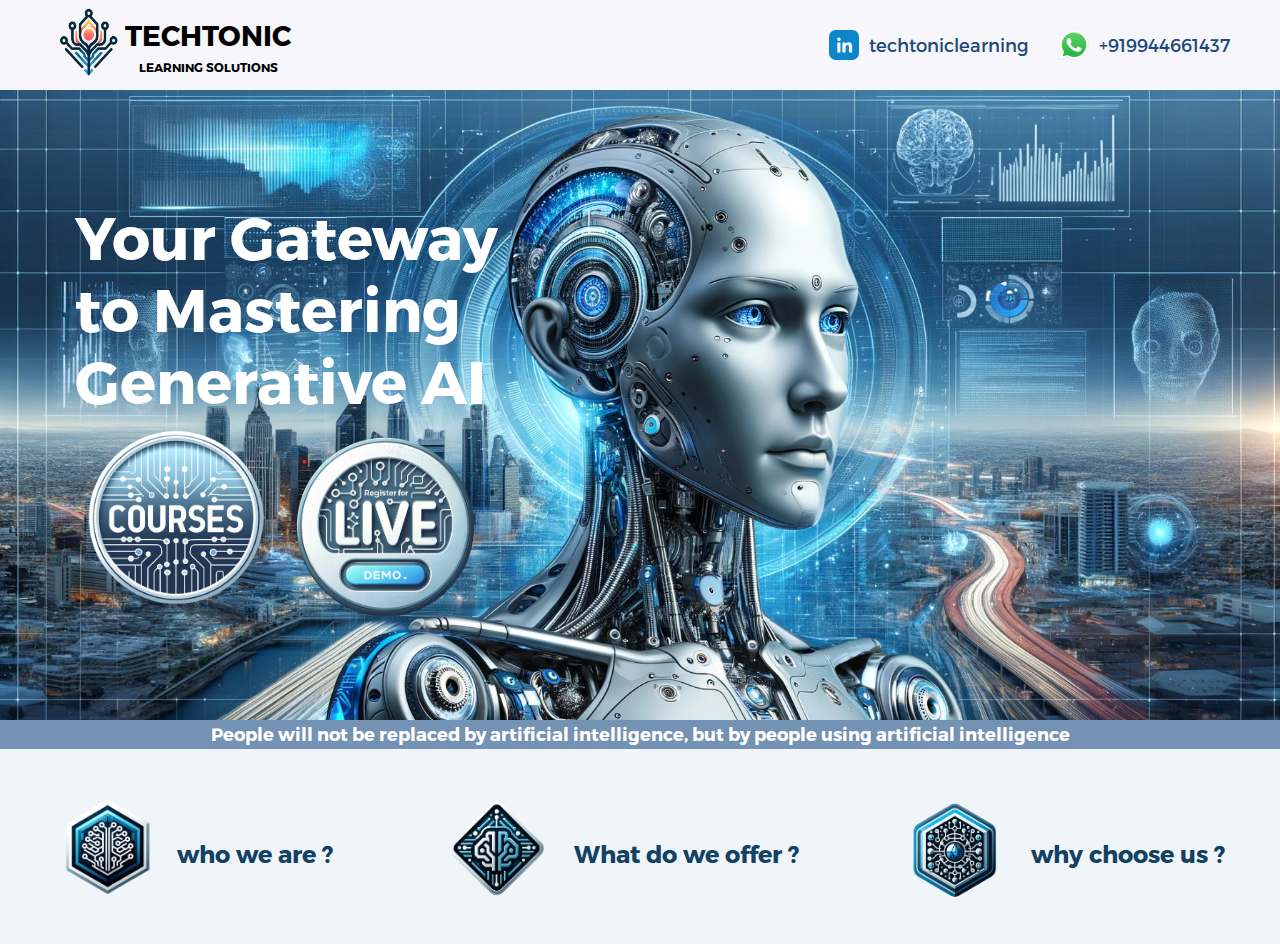
<file: index.html>
<!DOCTYPE html>
<html lang="en">
  <head>
    <title>techtonic</title>
    <meta charset="utf-8" />
    <meta name="viewport" content="width=device-width, initial-scale=1" />
    <meta http-equiv="X-UA-Compatible" content="IE=edge" />
    <meta name="description" content="HTML5 website template" />
    <meta name="keywords" content="global, template, html, sass, jquery" />
    <meta name="author" content="Bucky Maler" />
    <link rel="stylesheet" href="assets/css/main.css" />
    <link href="assets/css/base/_body-element.sass" rel="stylesheet" />
  </head>

  <body>
    <!-- notification for small viewports and landscape oriented smartphones -->
    <!-- <div class="device-notification">
    <a class="device-notification--logo" href="#0">
      <img src="assets/img/techtonic.png" alt="techtonic" />
      <p>techtonic</p>
    </a>
    <p class="device-notification--message">
      Global has so much to offer that we must request you orient your device
      to portrait or find a larger screen. You won't be disappointed.
    </p>
  </div> -->

    <div class="perspective effect-rotate-left">
      <div class="wrapper">
        <div class="container">
          <header class="header">
            <a href="index.html">
            <img src="assets/img/logo.png" alt="logo" width="75" height="75" />
            </a>
            <div class="header-title">
              <div class="title">
                <span class="header-title-main">TechTonic</span>
                <span class="header-title-second">Learning Solutions</span>
              </div>
            </div>
            <div class="linkedin-container">
              <img
                src="assets/img/linkedin.svg"
                alt="linkein"
                width="30"
                height="30"
              />
              <div class="contact-value">techtoniclearning</div>
            </div>
            <div class="whatsapp-container">
              <img
                src="assets/img/whatsapp.svg"
                alt="whatsapp"
                width="30"
                height="30"
              />
              <div class="contact-value">+919944661437</div>
            </div>
          </header>
          <div class="content-body">
            <div class="image-warpper">
              <div class="image">
                <div class="body-image-container">
                  <!-- <img src="assets/img/background.webp" /> -->
                </div>
              </div>
              <div class="image-content">
                <div class="image-heading">
                  Your Gateway to Mastering Generative AI
                </div>
                <div class="button-row">
                  <div class="button-wrapper">
                    <img
                      class="course-img"
                      src="assets/img/course.png"
                      alt="course"
                      width="200"
                    />
                    <!-- <div class="button-title">Courses</div> -->
                  </div>
                  <div class="button-wrapper">
                    <img
                      class="demo-img"
                      src="assets/img/demo.png"
                      alt="demo"
                      width="220"
                    />
                    <!-- <div class="button-title">Register For Live Demo</div> -->
                  </div>
                </div>
              </div>
              <div class="message-info">
                People will not be replaced by artificial intelligence, but by
                people using artificial intelligence
              </div>
              <div class="main-content-row">
                <div class="center-row">
                  <a href="who.html" class="who-container">
                    <img src="assets/img/who_new.png" width="25%" />
                    <div class="heading-text">who we are ?</div>
                  </a>
                </div>

                <div class="center-row">
                  <a href="what.html" class="what-container">
                    <img src="assets/img/what_new.png" width="25%" />
                    <div class="heading-text">What do we offer ?</div>
                  </a>
                </div>
                <div class="center-row">
                  <a href="why.html" class="why-container">
                    <img src="assets/img/why_new.png" width="25%" />
                    <div class="heading-text">why choose us ?</div>
                  </a>
                </div>
              </div>
            </div>
          </div>
        </div>
      </div>
    </div>

    <script src="https://ajax.googleapis.com/ajax/libs/jquery/2.2.4/jquery.min.js"></script>
    <script>
      window.jQuery ||
        document.write(
          '<script src="assets/js/vendor/jquery-2.2.4.min.js"><\/script>'
        );
    </script>
    <script src="assets/js/functions-min.js"></script>
    <script>
      const text =
        "Welcome to TechTonic Learning Solutions, your gateway to mastering Generative AI. Join us at the heart of tech's seismic shift, where we transform learners into leaders. Dive in, skill up, and shape the future with the most pivotal technologies of our era. Let's lead the revolution, together.";
      let index = 0;
      let typingSpeed = 20; // Adjust typing speed as needed

      function type() {
        document.getElementById("typed-text").textContent += text[index];
        index++;

        if (index < text.length) {
          setTimeout(type, typingSpeed);
        }
      }

      type(); // Start typing animation
    </script>
  </body>
</html>
</file>
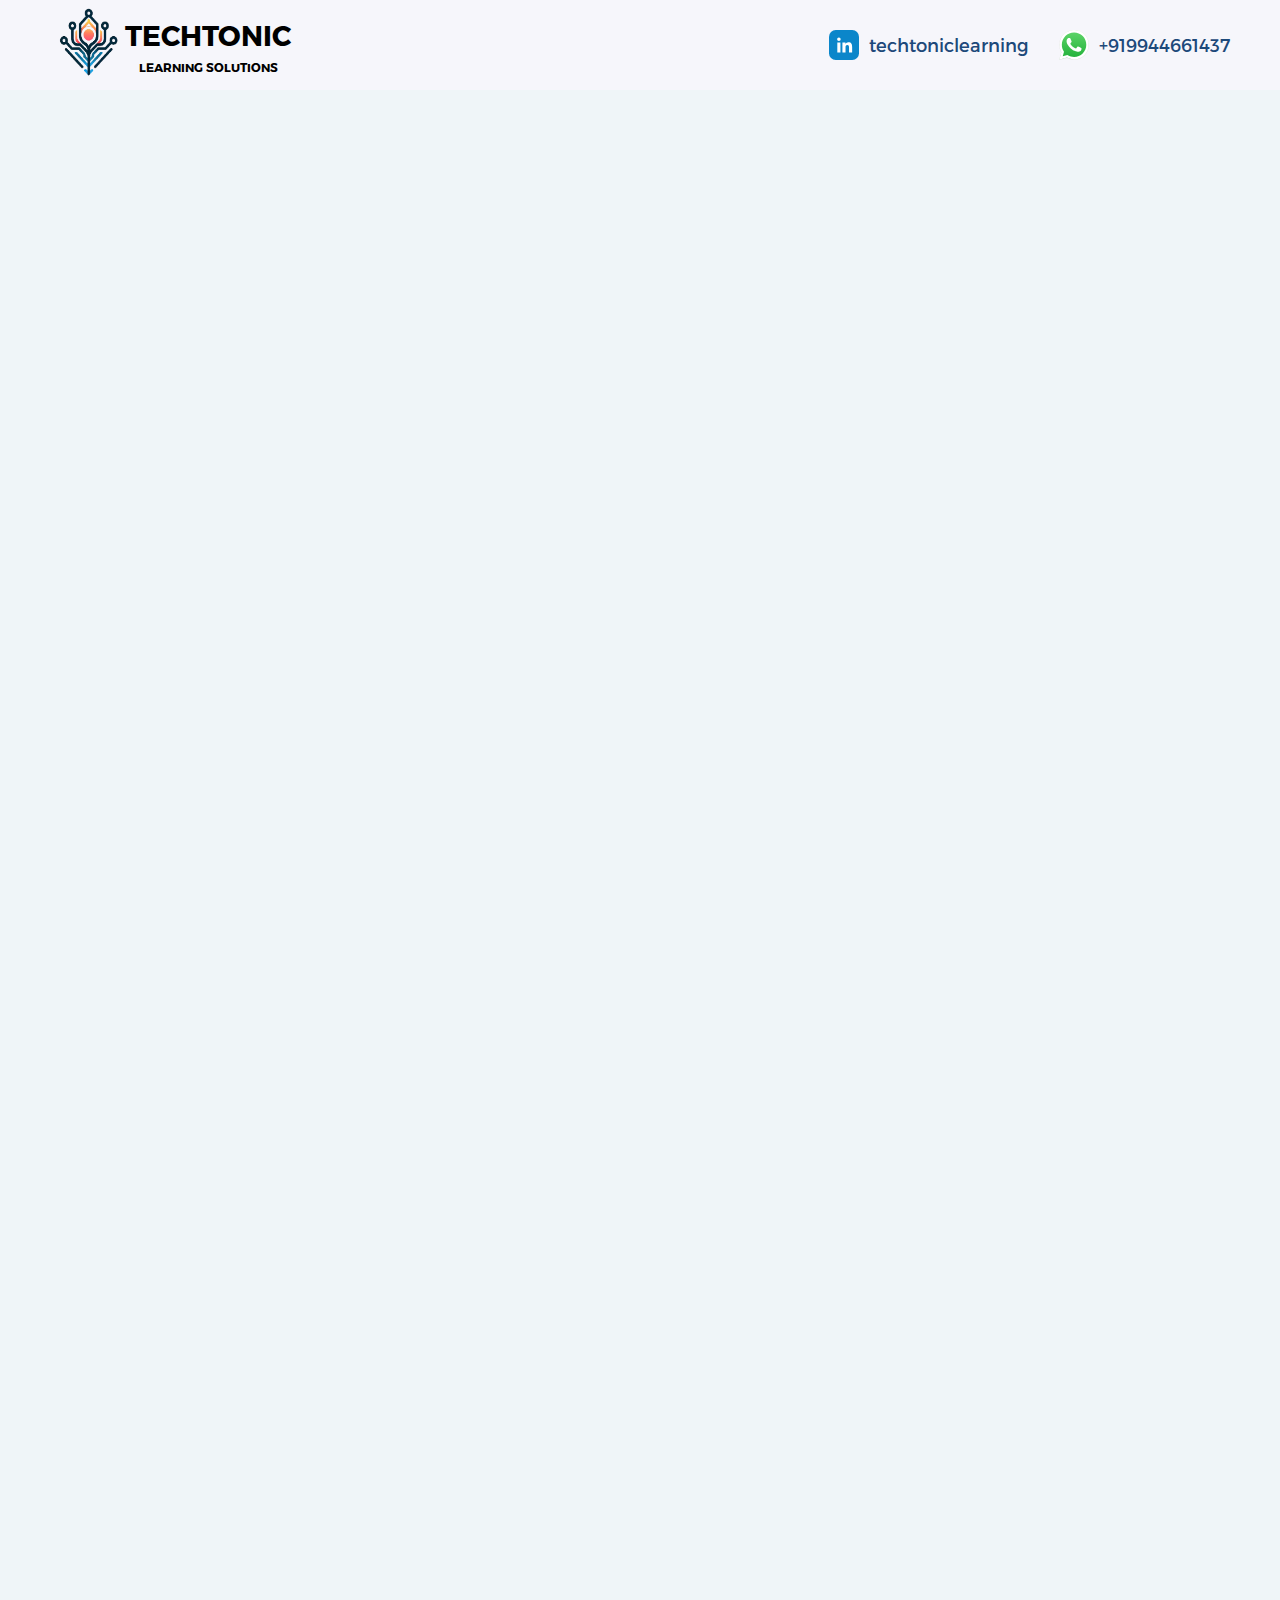
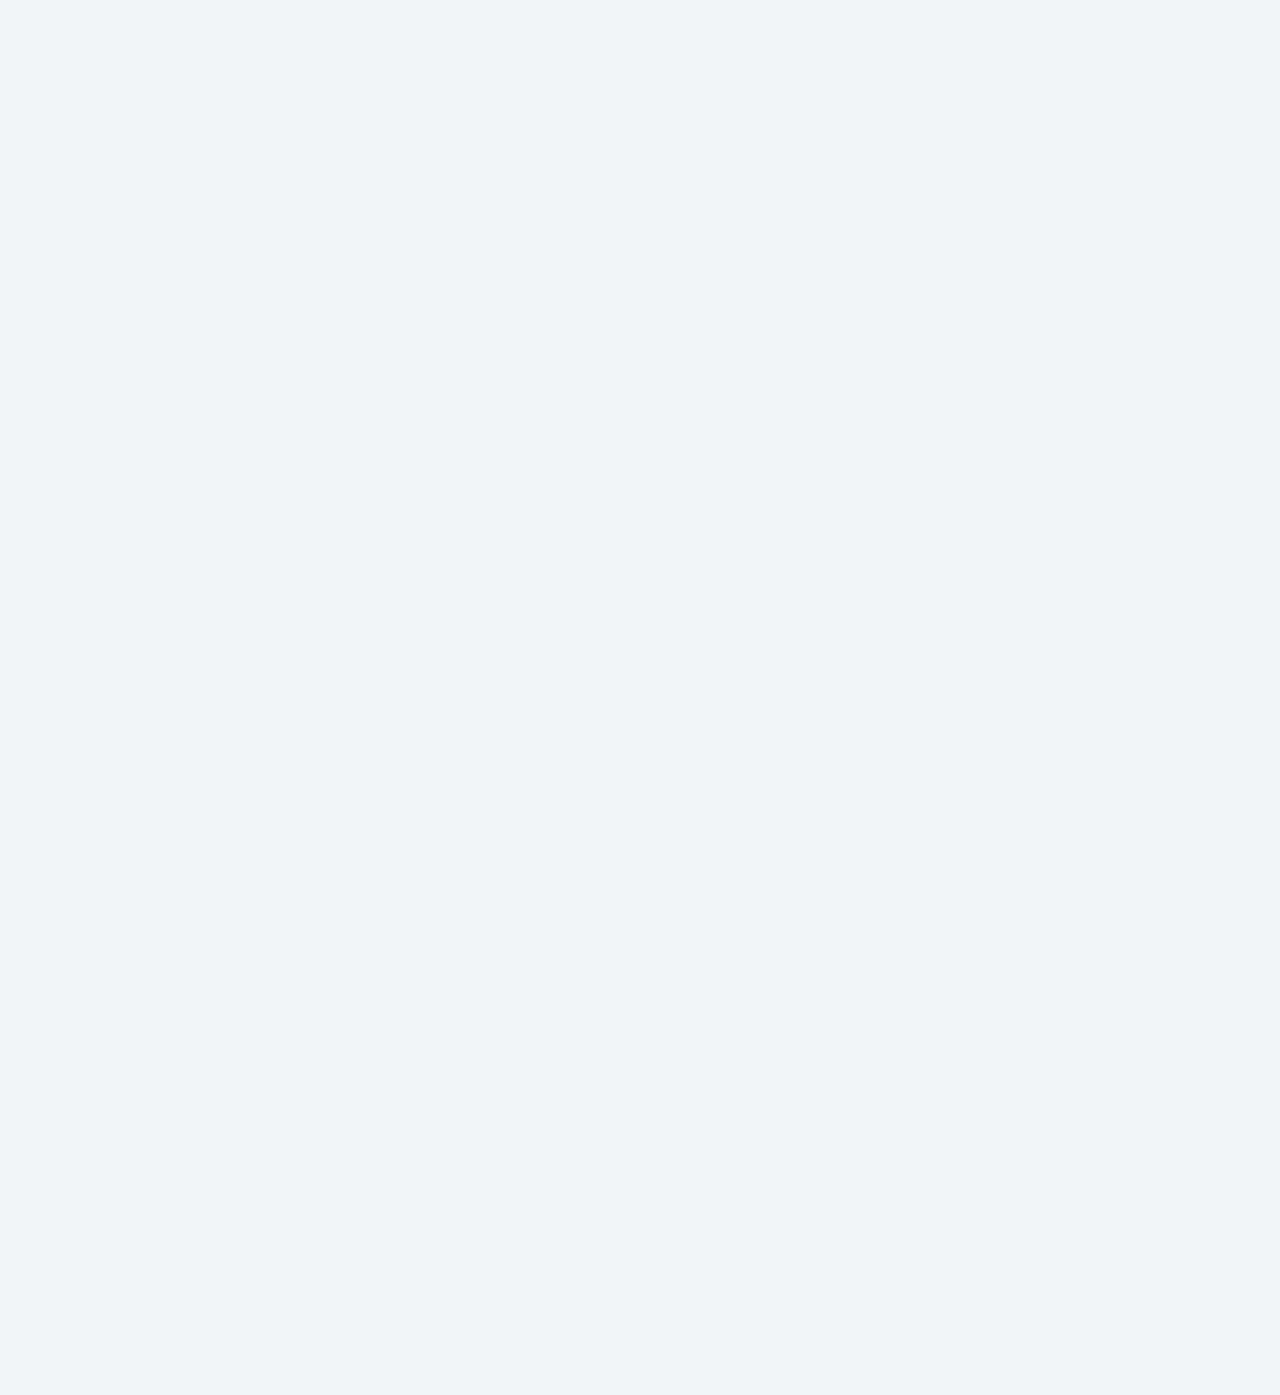
<file: what.html>
<!DOCTYPE html>
<html lang="en">
<head>
  <title>techtonic</title>
  <meta charset="utf-8" />
  <meta name="viewport" content="width=device-width, initial-scale=1" />
  <meta http-equiv="X-UA-Compatible" content="IE=edge" />
  <meta name="description" content="HTML5 website template" />
  <meta name="keywords" content="global, template, html, sass, jquery" />
  <meta name="author" content="Bucky Maler" />
  <link rel="stylesheet" href="assets/css/main.css" />
  <link href="assets/css/base/_body-element.sass" rel="stylesheet" />
</head>
<body>
  <div class="perspective effect-rotate-left">
    <div class="wrapper">
      <div class="container">
        <header class="header">
          <a href="index.html">
            <img src="assets/img/logo.png" alt="logo" width="75" height="75" />
          </a>
          
          <div class="header-title">
            <div class="title">
              <span class="header-title-main">TechTonic</span>
              <span class="header-title-second">Learning Solutions</span>
            </div>
          </div>
          <div class="linkedin-container">
            <img
              src="assets/img/linkedin.svg"
              alt="linkein"
              width="30"
              height="30"
            />
            <div class="contact-value">techtoniclearning</div>
          </div>
          <div class="whatsapp-container">
            <img
              src="assets/img/whatsapp.svg"
              alt="whatsapp"
              width="30"
              height="30"
            />
            <div class="contact-value">+919944661437</div>
          </div>
        </header>
        <div class="content-body-who">
          <div class="image-warpper">
            <div class="who-image">
              <div class="body-image-who-container">
                <img class="animated-img" src="assets/img/what_do_We_offer-1.png" />
              </div>
            </div>
            <div class="who-image">
              <div class="body-image-who-container">
                <img class="animated-img" src="assets/img/what_do_We_offer-2.png" />
              </div>
            </div>
            <div class="who-image">
              <div class="body-image-who-container">
                <img class="animated-img" src="assets/img/what_do_We_offer-3.png" />
              </div>
            </div>
            <div class="who-image">
              <div class="body-image-who-container">
                <img class="animated-img" src="assets/img/what_do_We_offer-4.png" />
              </div>
            </div>
          </div>
        </div>
      </div>
    </div>
  </div>

  <script>
    // Function to add animation class when image enters viewport
    function handleIntersection(entries, observer) {
      entries.forEach(entry => {
        if (entry.isIntersecting) {
          entry.target.classList.add('animate');
          observer.unobserve(entry.target);
        }
      });
    }

    // Create a new Intersection Observer
    const observer = new IntersectionObserver(handleIntersection, {
      root: null,
      rootMargin: '0px',
      threshold: 0.5 // Trigger animation when at least 50% of the image is visible
    });

    // Select all images to be observed
    const animatedImages = document.querySelectorAll('.animated-img');

    // Observe each image
    animatedImages.forEach(img => {
      observer.observe(img);
    });
  </script>
</body>
</html>
</file>
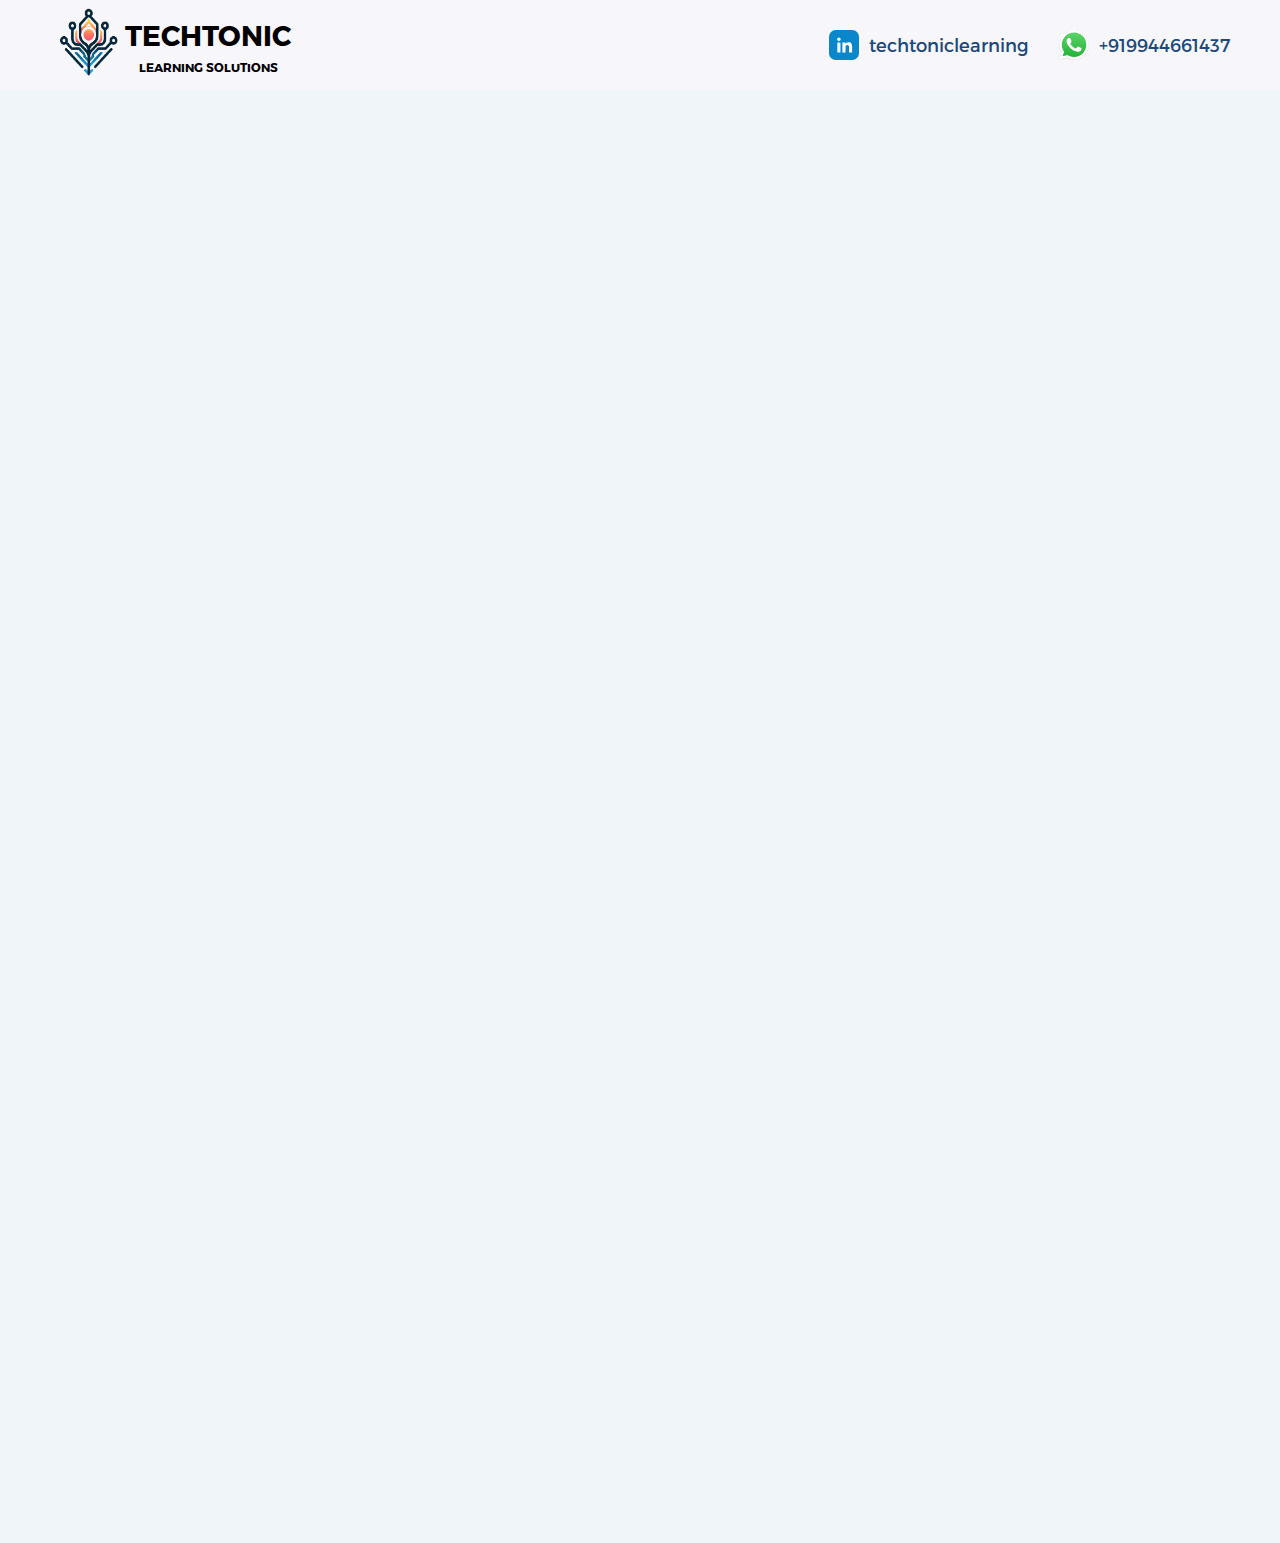
<file: why.html>
<!DOCTYPE html>
<html lang="en">
  <head>
    <title>techtonic</title>
    <meta charset="utf-8" />
    <meta name="viewport" content="width=device-width, initial-scale=1" />
    <meta http-equiv="X-UA-Compatible" content="IE=edge" />
    <meta name="description" content="HTML5 website template" />
    <meta name="keywords" content="global, template, html, sass, jquery" />
    <meta name="author" content="Bucky Maler" />
    <link rel="stylesheet" href="assets/css/main.css" />
    <link href="assets/css/base/_body-element.sass" rel="stylesheet" />
  </head>
  <body>
    <div class="perspective effect-rotate-left">
      <div class="wrapper">
        <div class="container">
          <header class="header">
            <a href="index.html">
              <img
                src="assets/img/logo.png"
                alt="logo"
                width="75"
                height="75"
              />
            </a>
            <div class="header-title">
              <div class="title">
                <span class="header-title-main">TechTonic</span>
                <span class="header-title-second">Learning Solutions</span>
              </div>
            </div>
            <div class="linkedin-container">
              <img
                src="assets/img/linkedin.svg"
                alt="linkein"
                width="30"
                height="30"
              />
              <div class="contact-value">techtoniclearning</div>
            </div>
            <div class="whatsapp-container">
              <img
                src="assets/img/whatsapp.svg"
                alt="whatsapp"
                width="30"
                height="30"
              />
              <div class="contact-value">+919944661437</div>
            </div>
          </header>
          <div class="content-body-who">
            <div class="image-warpper">
              <div class="who-image">
                <div class="body-image-who-container">
                  <img
                    class="animated-img"
                    src="assets/img/why_choose_us-1.png"
                  />
                </div>
              </div>
              <div class="who-image">
                <div class="body-image-who-container">
                  <img
                    class="animated-img"
                    src="assets/img/why_choose_us-2.png"
                  />
                </div>
              </div>
            </div>
          </div>
        </div>
      </div>
    </div>
    <script>
      // Function to add animation class when image enters viewport
      function handleIntersection(entries, observer) {
        entries.forEach((entry) => {
          if (entry.isIntersecting) {
            entry.target.classList.add("animate");
            observer.unobserve(entry.target);
          }
        });
      }

      // Create a new Intersection Observer
      const observer = new IntersectionObserver(handleIntersection, {
        root: null,
        rootMargin: "0px",
        threshold: 0.5, // Trigger animation when at least 50% of the image is visible
      });

      // Select all images to be observed
      const animatedImages = document.querySelectorAll(".animated-img");

      // Observe each image
      animatedImages.forEach((img) => {
        observer.observe(img);
      });
    </script>
  </body>
</html>
</file>
<file: assets/css/main.css>
@font-face {
  font-family: "Montserrat";
  src: url("fonts/Montserrat-Black.eot");
  src: local("☺"), url("fonts/Montserrat-Black.woff") format("woff"),
    url("fonts/Montserrat-Black.ttf") format("truetype"),
    url("fonts/Montserrat-Black.svg") format("svg");
  font-weight: 900;
  font-style: normal;
}
@font-face {
  font-family: "Montserrat";
  src: url("fonts/Montserrat-Bold.eot");
  src: local("☺"), url("fonts/Montserrat-Bold.woff") format("woff"),
    url("fonts/Montserrat-Bold.ttf") format("truetype"),
    url("fonts/Montserrat-Bold.svg") format("svg");
  font-weight: 700;
  font-style: normal;
}
@font-face {
  font-family: "Montserrat";
  src: url("fonts/Montserrat-Regular.eot");
  src: local("☺"), url("fonts/Montserrat-Regular.woff") format("woff"),
    url("fonts/Montserrat-Regular.ttf") format("truetype"),
    url("fonts/Montserrat-Regular.svg") format("svg");
  font-weight: 400;
  font-style: normal;
}
@font-face {
  font-family: "Montserrat";
  src: url("fonts/Montserrat-Light.eot");
  src: local("☺"), url("fonts/Montserrat-Light.woff") format("woff"),
    url("fonts/Montserrat-Light.ttf") format("truetype"),
    url("fonts/Montserrat-Light.svg") format("svg");
  font-weight: 300;
  font-style: normal;
} /*! normalize.css v3.0.2 | MIT License | git.io/normalize */
html {
  font-family: sans-serif;
  -ms-text-size-adjust: 100%;
  -webkit-text-size-adjust: 100%;
}
body {
  margin: 0;
}
article,
aside,
details,
figcaption,
figure,
footer,
header,
hgroup,
main,
menu,
nav,
section,
summary {
  display: block;
}
audio,
canvas,
progress,
video {
  display: inline-block;
  vertical-align: baseline;
}
audio:not([controls]) {
  display: none;
  height: 0;
}
[hidden],
template {
  display: none;
}
a {
  background-color: transparent;
}
a:active,
a:hover {
  outline: 0;
}
abbr[title] {
  border-bottom: 1px dotted;
}
b,
strong {
  font-weight: bold;
}
dfn {
  font-style: italic;
}
h1 {
  font-size: 2em;
  margin: 0.67em 0;
}
mark {
  background: #ff0;
  color: #000;
}
small {
  font-size: 80%;
}
sub,
sup {
  font-size: 75%;
  line-height: 0;
  position: relative;
  vertical-align: baseline;
}
sup {
  top: -0.5em;
}
sub {
  bottom: -0.25em;
}
img {
  border: 0;
}
svg:not(:root) {
  overflow: hidden;
}
figure {
  margin: 1em 40px;
}
hr {
  box-sizing: content-box;
  height: 0;
}
pre {
  overflow: auto;
}
code,
kbd,
pre,
samp {
  font-family: monospace, monospace;
  font-size: 1em;
}
button,
input,
optgroup,
select,
textarea {
  color: inherit;
  font: inherit;
  margin: 0;
}
button {
  overflow: visible;
}
button,
select {
  text-transform: none;
}
button,
html input[type="button"],
input[type="reset"],
input[type="submit"] {
  -webkit-appearance: button;
  cursor: pointer;
}
button[disabled],
html input[disabled] {
  cursor: default;
}
button::-moz-focus-inner,
input::-moz-focus-inner {
  border: 0;
  padding: 0;
}
input {
  line-height: normal;
}
input[type="checkbox"],
input[type="radio"] {
  box-sizing: border-box;
  padding: 0;
}
input[type="number"]::-webkit-inner-spin-button,
input[type="number"]::-webkit-outer-spin-button {
  height: auto;
}
input[type="search"] {
  -webkit-appearance: textfield;
  box-sizing: content-box;
}
input[type="search"]::-webkit-search-cancel-button,
input[type="search"]::-webkit-search-decoration {
  -webkit-appearance: none;
}
fieldset {
  border: 1px solid #c0c0c0;
  margin: 0 2px;
  padding: 0.35em 0.625em 0.75em;
}
legend {
  border: 0;
  padding: 0;
}
textarea {
  overflow: auto;
}
optgroup {
  font-weight: bold;
}
table {
  border-collapse: collapse;
  border-spacing: 0;
}
td,
th {
  padding: 0;
}
::-moz-selection {
  background: #fff498;
}
::selection {
  background: #fff498;
}
::-moz-selection {
  background: #fff498;
}
img::-moz-selection {
  background: transparent;
}
img::selection {
  background: transparent;
}
img::-moz-selection {
  background: transparent;
}
body {
  -webkit-tap-highlight-color: #fff498;
}
body {
  /* background-color: #0c0c0c; */
  /* background-image: url(../img/home_background.webp); */
  /* linear-gradient(to right, #021035, #FFBEB2, #11366B)  linear-gradient(to right, #90bbca, #d8ecf1, #90bbcc)*/
  /* linear-gradient(to right, #FBE7DA, #F1E8E9, #DBEBFA) */
  /* background: linear-gradient(to right, #fbe7da, #f1e8e9, #dbebfa); */
  font-size: 14px;
  line-height: 1.6;
  font-family: "Montserrat", sans-serif;
  color: #000;
  -webkit-font-smoothing: antialiased;
  -webkit-text-size-adjust: 100%;
  -webkit-overflow-scrolling: touch;
  scrollbar-width: none; /* For Firefox */

  /* Hide scrollbar for Edge and IE */
  -ms-overflow-style: none; /* For Internet Explorer and Edge */
}
.wrapper {
  /* background-image: url(../img/home_bk.png);
  background-size: auto; */
  /* filter: blur(0px); */
  /* -webkit-filter: blur(0px); */
  width: 100%;
  height: 100%;
  /* position: absolute; */
  /* background-size: cover;
  background-position: inherit;
  filter: brightness(70%); */
  -webkit-overflow-scrolling: touch;
  scrollbar-width: none; /* For Firefox */

  /* Hide scrollbar for Edge and IE */
  -ms-overflow-style: none; /* For Internet Explorer and Edge */
}

.background-image {
  background-image: url(../img/home_bk.png);
  background-size: auto;
  /* filter: blur(0px); */
  /* -webkit-filter: blur(0px); */
  width: 100%;
  height: 100%;
  position: absolute;
  background-size: cover;
  background-position: inherit;
  filter: brightness(70%);
}

.container {
  position: absolute;
  width: 100%;
  background-color: #eff5f8;
  z-index: 9;
  -webkit-overflow-scrolling: touch;
  scrollbar-width: none; /* For Firefox */

  /* Hide scrollbar for Edge and IE */
  -ms-overflow-style: none; /* For Internet Explorer and Edge */
}

.container::-webkit-scrollbar {
  display: none;
}

.header {
  display: flex;
  padding: 0px 50px;
  background-color: #f6f6fb;
  /* border: 1px solid red; */
  align-items: center;
  height: 10vh;
}

.header-title {
  color: #000;
  text-transform: uppercase;
  flex-grow: 1;
  display: flex;
}

.title {
  width: fit-content;
  display: flex;
  flex-direction: column;
  justify-content: center;
  align-items: center;
}

.header-title-main {
  font-size: 28px;
  font-size: "xx-large";
  font-weight: 700;
}

.header-title-second {
  font-size: 12px;
  font-weight: 600;
}

.linkedin-container {
  display: flex;
  align-items: center;
  gap: 10px;
}

.whatsapp-container {
  display: flex;
  align-items: center;
  gap: 10px;
  margin-left: 30px;
}

.contact-value {
  font-size: 18px;
  color: #1d497a;
}

.image-warpper {
  height: 70%;
  position: relative;
}

.content-body-who {
  overflow: hidden;
}

.image {
  width: 100%;
  height: 70vh;
}

.body-image-container {
  background-image: url(../img/background.webp);
  width: 100%;
  height: 100%; /* Set height to 100% of viewport height */
  background-position: top;
  background-repeat: no-repeat;
  background-size: cover; /* Ensure the image covers the entire container */
}

/* .body-image-who-container {
  background-image: url(../img/who_content.png);
  width: 100%;
  height: 100%;
  background-position: top;
  background-repeat: no-repeat;
  background-size: cover;
} */

.who-image {
  width: 100%;
  /* height: 90vh; */
  overflow-x: hidden;
}

.body-image-container img {
  width: 100%;
  height: 100%;
}

.body-image-who-container img {
  width: 100%;
  height: 80%;
}

.image-content {
  position: absolute;
  top: 110px;
  left: 75px;
  right: 0;
}

.image-heading {
  width: 40%;
  font-size: 60px;
  color: #fff;
  font-weight: bold;
  line-height: normal;
}

.course-button-wrapper {
  width: 30%;
  margin-top: 50px;
  /* background: #eaf1fb; */
  border-radius: 10px;
  text-align: center;
  cursor: pointer;
  background: linear-gradient(to right, #eaf1fb, #7492b3);
  /* background: linear-gradient(to right, rgba(203, 248, 255, 1), rgba(0, 169, 187, 1), rgba(22, 148, 188, 1)); */
  
}

/* .course-button-wrapper:hover, .demo-button-wrapper:hover{
  box-shadow: rgba(0, 0, 0, 0.35) 0px -50px 36px -28px inset;
} */

.button-wrapper {
  cursor: pointer;
}

.center-row {
  display: flex;
  align-items: center;
  justify-content: center;
}

.button-row {
  display: flex;
}

.contact-button {
  padding: 10px;
  color: #fff;
  background-color: #ff8065;
  height: 24px;
  padding: 10px 10px;
  font-size: 16px;
  font-weight: 700;
  border-radius: 20px;
  cursor: pointer;
}

.button-title {
  padding: 3px;
  font-size: 30px;
  font-weight: 500;
  color: #050607;
}

.content-body {
  /* margin-top: 20px; */
  -webkit-overflow-scrolling: touch;
  scrollbar-width: none; /* For Firefox */

  /* Hide scrollbar for Edge and IE */
  -ms-overflow-style: none; /* For Internet Explorer and Edge */
}

.demo-button-wrapper {
  width: 30%;
  margin-top: 20px;
  /* background: #eaf1fb; */
  border-radius: 10px;
  text-align: center;
  cursor: pointer;
  background: linear-gradient(to right, #eaf1fb, #7492b3);
  /* box-shadow: rgba(0, 0, 0, 0.35) 0px -50px 36px -28px inset; */
}

.message-info {
  text-align: center;
  font-size: 18px;
  color: #fff;
  font-weight: 600;
  background: #7492b3;
}

.main-content-row {
  background-color: #eff5f8;
  display: flex;
  justify-content: space-around;
  align-items: center;
  margin-top: 15px;
  height: 20vh;
}

.who-container,
.what-container,
.why-container {
  display: flex;
  gap: 20px;
  /* width: 33%; */
  align-items: center;
  justify-content: center;
  text-decoration: none;
}

.heading-text {
  color: #124163;
  font-size: 24px;
  font-weight: 700;
}

.content-title-wrapper {
  margin: 0px 50px 50px 50px;
  width: 50%;
  height: 375px;
  padding: 10px;
  border-radius: 10px;
  background-color: rgba(255, 255, 255, 0.5);
}

.content-heading {
  color: #fff;
  margin-top: 10px;
  font-size: 68px;
  font-weight: 900;
  line-height: 1;
}

.home-content {
  width: 100%;
  font-size: 20px;
  color: #000;
  padding: 20px 10px;
}

.description-content {
  width: 100%;
  border-radius: 10px;
}

.content-row {
  display: flex;
  margin: 50px;
  margin-top: 7%;
  justify-content: space-around;
}

.content-value {
  display: flex;
  flex-direction: column;
  align-items: center;
  width: 25%;
}

.content-description {
  color: #fff;
  font-size: 16px;
  margin-top: 30px;
  text-align: center;
}

.content-button {
  padding: 10px;
  color: #fff;
  border-radius: 20px;
  text-align: center;
  width: 40%;
  /* background-color: #ff8065; */
  font-size: 20px;
  font-weight: 600;
  background: linear-gradient(to right, #e78b8c, #6681ae, #44a5ff);
}

@media (max-width: 1200px) {
  /* .image-heading {
    font-size: 50px;
    width: 60%;
  } */

}

@media (max-width: 1000px) {
  .image-heading {
    font-size: 50px;
    width: 60%;
  }

  .course-button-wrapper,
  .demo-button-wrapper {
    width: 70%;
    margin-top: 30px;
  }

  .course-img {
    width: 150px;
  }

  .demo-img {
    width: 155px;
  }

  .heading-text {
    font-size: 18px;
  }
}

@media (max-width: 800px) {

  .header-title-main {
    font-size: 25px;
  }

  .image-content {
    position: absolute;
    top: 18%;
    left: 30px;
  }

  .image-heading {
    font-size: 30px;
    width: 60%;
  }

  .course-button-wrapper,
  .demo-button-wrapper {
    width: 70%;
    margin-top: 30px;
  }


  .course-img {
    width: 150px;
  }

  .demo-img {
    width: 155px;
  }

  .button-row {
    margin-top: 20px;
  }

  .button-title {
    font-size: 16px;
  }

  .message-info {
    font-size: 14px;
    padding: 4px;
  }

  .main-content-row {
    display: flex;
    flex-direction: column;
    height: inherit;
  }

  .who-container,
  .what-container,
  .why-container {
    display: flex;
    flex-direction: column-reverse;
    width: 65%;
    gap: 0;
  }

  .who-container img {
    width: 100%;
  }

  .what-container img {
    width: 60%;
  }

  .why-container img {
    width: 60%;
  }
}

@media (max-width: 700px) {
  .header {
    padding: 0;
    flex-wrap: wrap;
  }

  .header img {
    width: 60px;
    height: 60px;
  }

  .header-title-main {
    font-size: 25px;
  }

  .linkedin-container,
  .whatsapp-container {
    display: none;
  }

  .image-content {
    position: absolute;
    top: 18%;
    left: 30px;
  }

  .image-heading {
    font-size: 30px;
    width: 90%;
  }

  .course-img {
    width: 100px;
  }

  .button-row {
    margin-top: 20px;
  }

  .demo-img {
    width: 105px;
  }

  .course-button-wrapper,
  .demo-button-wrapper {
    width: 70%;
    margin-top: 30px;
    border-radius: 5px;
  }

  .button-title {
    font-size: 16px;
  }

  .message-info {
    font-size: 14px;
    padding: 4px;
  }

  .main-content-row {
    display: flex;
    flex-direction: column;
    height: inherit;
  }

  .who-container,
  .what-container,
  .why-container {
    display: flex;
    flex-direction: column-reverse;
    width: 65%;
    gap: 0;
  }

  .who-container img {
    width: 60%;
  }

  .what-container img {
    width: 60%;
  }

  .why-container img {
    width: 60%;
  }
}

@keyframes fadeIn {
  0% {
    opacity: 0;
    transform: translateY(10px);
  }
  100% {
    opacity: 1;
    transform: translateY(0);
  }
}

.animated-img {
  opacity: 0; /* Initially hide the image */
}

/* Apply animation when the image is in the viewport */
.animate {
  animation: fadeIn 1s ease forwards;
}

.video-wrapper {
  display: flex;
  width: 100%;
  justify-content: center;
  align-items: center;
  margin-top: 10px;
}
/* @media (max-width: 1000px) {
  .image-heading {
    font-size: 40px;
  }

  .button-title {
    font-size: 22px;
  }
}

@media (max-width: 900px) {
  .image-heading {
    font-size: 40px;
  }
  .course-button-wrapper,
  .demo-button-wrapper {
    width: 40%;
  }

  .heading-text {
    font-size: 22px;
  }
}

@media (max-width: 800px) {
  .image-heading {
    font-size: 40px;
  }

  .course-button-wrapper,
  .demo-button-wrapper {
    width: 40%;
  }

  .image-heading {
    width: 60%;
  }
} */
</file>
